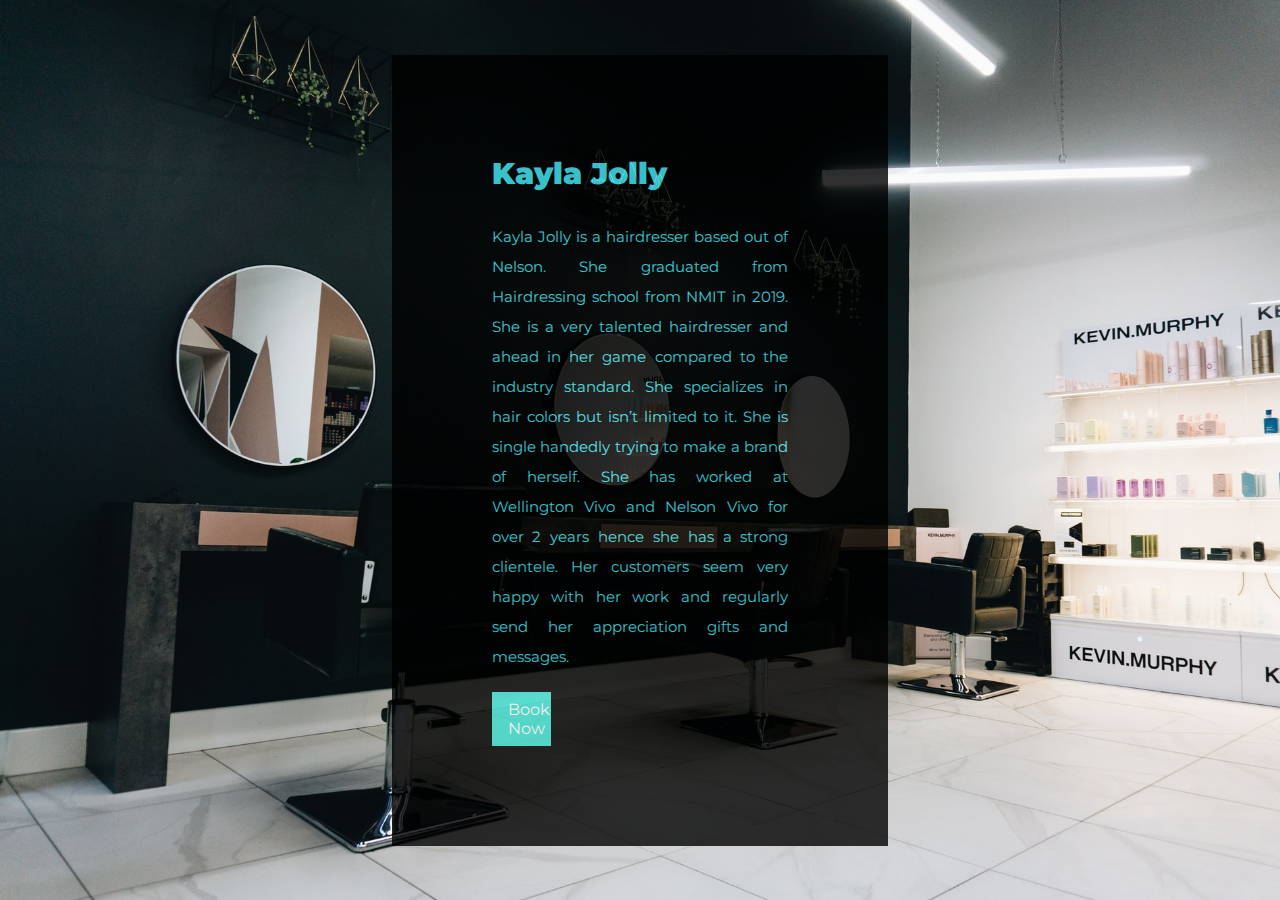
<file: About-Us.html>
<!DOCTYPE html>
<html>
    <head>
        <title>About Kayla</title>
        <link rel="stylesheet" href="About-Us.css">
        <link href="https://fonts.googleapis.com/css2?family=Montserrat&display=swap" rel="stylesheet">
    </head>
    <body> 
      
        <div class="about-section">
            <div class= "inner-container">
                <h1>Kayla Jolly</h1>
                <p class="text">
                    Kayla Jolly is a hairdresser based out of Nelson. She graduated from Hairdressing school from NMIT in 2019. She is a very talented hairdresser and ahead in her game compared to the industry standard. 
                    She specializes in hair colors but isn’t limited to it. She is single handedly trying to make a brand of herself. She has worked at Wellington Vivo and Nelson Vivo for over 2 years hence she has a strong clientele.
                    Her customers seem very happy with her work and regularly send her appreciation gifts and messages.
                </p>
                      <a href="Contact-Us.html">
                    <button>Book Now</button>
                      </a>            
                </div>
            </div>
        </div>
    </body>
</html>
</file>
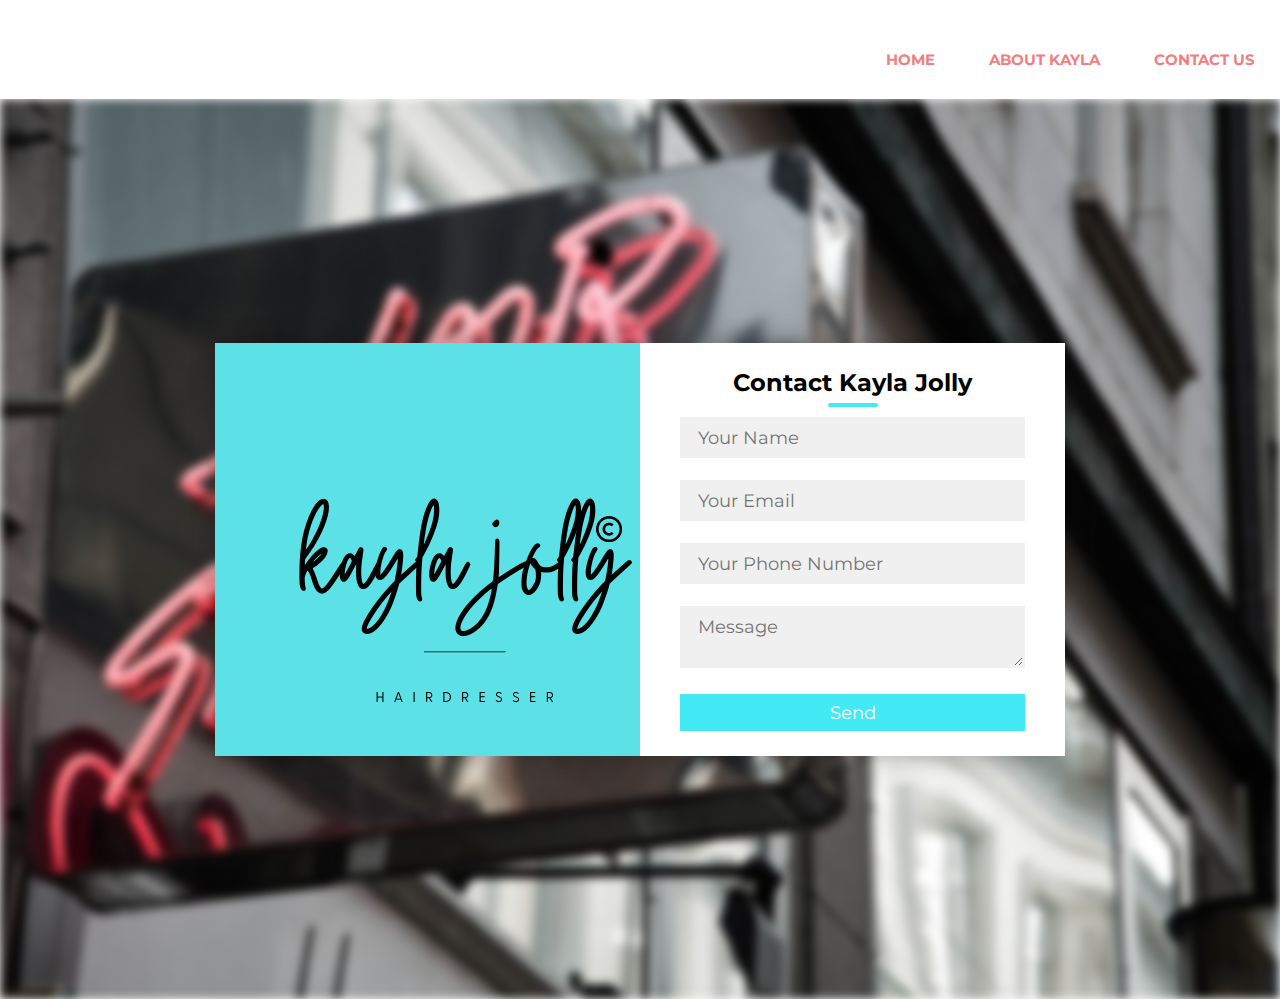
<file: Contact-Us.html>
<!DOCTYPE html>
<html>
    <head>
        <title>Contact Kayla</title>
        <link rel="stylesheet" href="Contact-Us.css">
        <link href="https://fonts.googleapis.com/css2?family=Montserrat&display=swap" rel="stylesheet">
    </head>
    <body>
        <ul class="nav">
           
            <!---navigation bar-->
            <li><a href="SplashScreen.html">HOME</a></li> 
            <li><a href="About-Us.html">ABOUT KAYLA</a></li>
            <li><a href="Contact-Us.html">CONTACT US</a></li>
            </ul>
         
        <div class="container">
            <div class="contact-box">
                <div class="left"></div>
                <div class="right">
                    <h2>Contact Kayla Jolly</h2>
                    <input type="text" class="field" placeholder="Your Name">
                    <input type="email" class="field" placeholder="Your Email">
                    <input type="text" class="field" placeholder="Your Phone Number">
                    <textarea class="field" placeholder="Message"></textarea>
                    <button class="btn"> Send</button>
                </div>
            </div>
        </div>
    </body>
</html>
</file>
<file: About-Us.css>
*{
    margin: 0;
    padding: 0;
    box-sizing: border-box;
    font-family: 'Montserrat', sans-serif;
}

body {
    height: 100vh;
    display: flex;
    align-items: center;
    justify-content: center;
    background-color: white;
}

.about-section {

    overflow: hidden;
    padding: 60px 0;
    position: relative;
    display: flex;
    justify-content: center;
    align-items: center;
    width: 100%;
    height: 100%;
    padding: 20px 100px;
}

.about-section::after{
    content: '';
    position: absolute;
    left: 0;
    top: 0;
    width: 100%;
    height: 100%;
    background: url(images/background-4.jpg);
    background-size: cover;
    z-index: -1;
}


.inner-container {
    max-width: 46%;
    float: right;
    background-color: black;
    opacity: 80%;
    padding: 100px;

}
.inner-container h1 {
    margin-bottom: 30px;
    font-size: 30px;
    font-weight: 900;
    color: rgb(67, 233, 245);
}

.text {
    font-size: 15px;
    color: rgb(67, 233, 245);
    line-height: 30px;
    text-align: justify;
    margin-bottom: 20px;
}

button {
    width: 20%;
    padding: 0.5rem 1rem;
    font-size: 1rem;
    background-color: turquoise;
    cursor: pointer;
    outline: none;
    border: none;
    color: #fff;
    transition: .3s;
}

button:hover{
    background-color: salmon;
}

@media screen and (max-width:880px){
    .inner-container{
        grid-template-columns: 1fr;
    }

    .left{
        height: 200px;
    }
}
</file>
<file: Contact-Us.css>
*{
    padding:0px;
    margin: 0;
    box-sizing: border-box;
    font-family: 'Montserrat', sans-serif;
}

body{
    width: 100%;
    height: 100vh;

}

/*body for the contact page background*/
.container{
    position: relative;
    display: flex;
    justify-content: center;
    align-items: center;
    width: 100%;
    height: 100%;
    padding: 20px 100px;
}

.container::after{
    content: '';
    position: absolute;
    left: 0;
    top: 0;
    width: 100%;
    height: 100%;
    background: url(images/background-3.jpg) no-repeat center;
    background-size: cover;
    z-index: -1;
    filter: blur(5px);

}

/* contact box with image*/
.contact-box{
    max-width: 850px;
    display: grid;
    grid-template-columns: repeat(2, 1fr);
    justify-content: center;
    align-items: center;
    text-align: center;
    background-color: #fff;
    box-shadow: 0px 0px 19px 5px rgba(0,0,0,0.19) ;
}

.left{
    height: 100%;
    background: url(images/logo-1.png);
}

.right{
    padding: 25px 40px;
}

h2{
    position: relative;
    padding-bottom: 10px;
    margin-bottom: 10px;
}

h2:after{
    content:'';
    position: absolute;
    left: 50%;
    bottom: 0;
    transform: translateX(-50%);
    height: 4px;
    width: 50px;
    border-radius: 2px;
    background-color: rgb(67, 233, 245);

}

.field{
    width: 100%;
    padding: 0.5rem 1rem;
    outline: none;
    border: 2px solid rgba(0, 0, 0, 0);
    background-color: rgba(230, 230,230,0.6);
    font-size: 1.1rem;
    margin-bottom: 22px;
    transition: .3s;

}

.field:hover{
    background-color: rgba(0, 0, 0, 0.1);
}

.field:focus{
    background-color: #fff;
    border: 2px solid rgba(30, 85, 250, 0.47);
}

.area{
    min-height: 150px;
}

.btn{
    width: 100%;
    padding: 0.5rem 1rem;
    font-size: 1.1rem;
    background-color:rgb(67, 233, 245);
    cursor: pointer;
    outline: none;
    border: none;
    color: #fff;
    transition: .3s;

}

.btn:hover{
    background-color: salmon;
}

@media screen and (max-width:880px){
    .contact-box{
        grid-template-columns: 1fr;
    }

    .left{
        height: 200px;
    }
}

body{
    margin: 0;
    padding: 0;
    background: white;
    font-family: arial,serif;
}

.nav {
	background-color: white;
	color:lightcoral;
	list-style: none;
	text-align: right;
    padding: 50px 0 0 0;

    
}

.nav > li {
	display: inline-block;
	padding: 0 25px 0 25px;
	font-size: 15px;
    font-weight: bold;
    margin-bottom: 30px;

}

.nav > li > a {
	text-decoration: none;
	color:lightcoral;
}

.nav > li > a :hover {
	color: turquoise;
}
</file>
